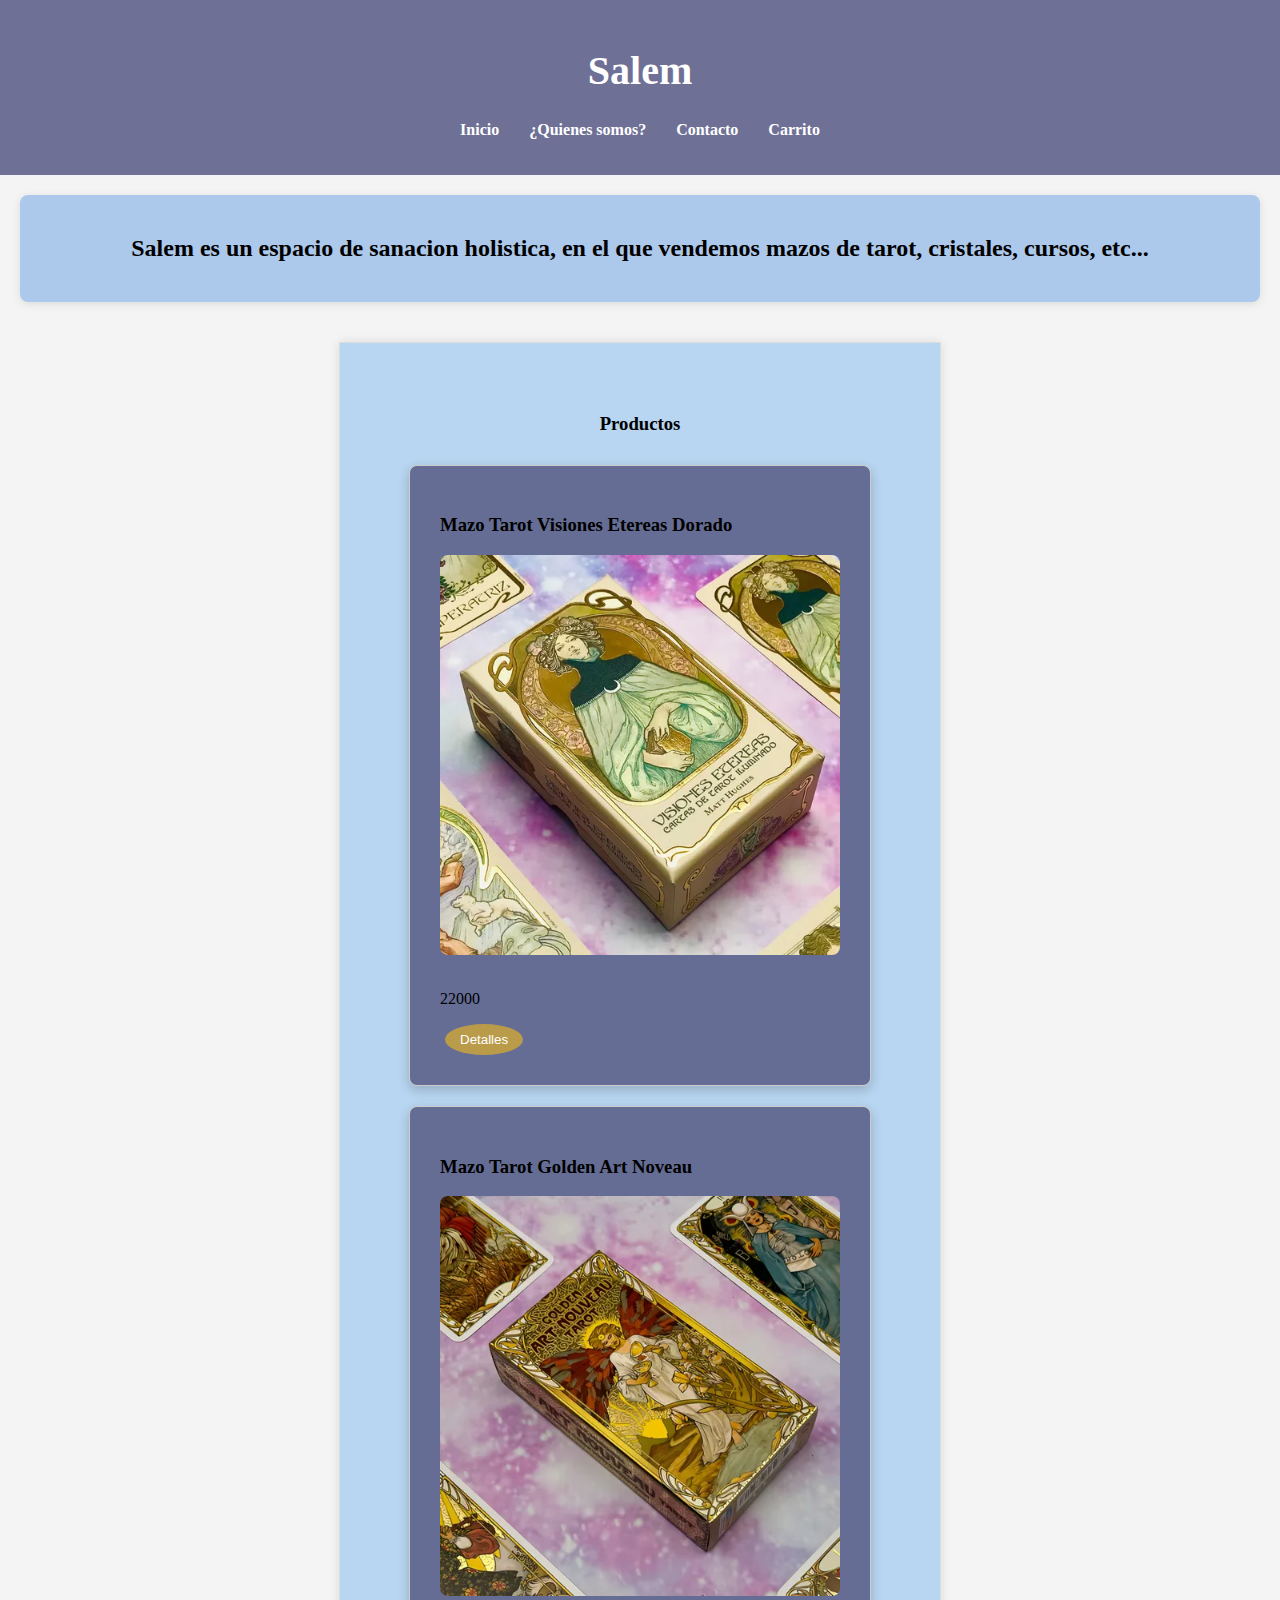
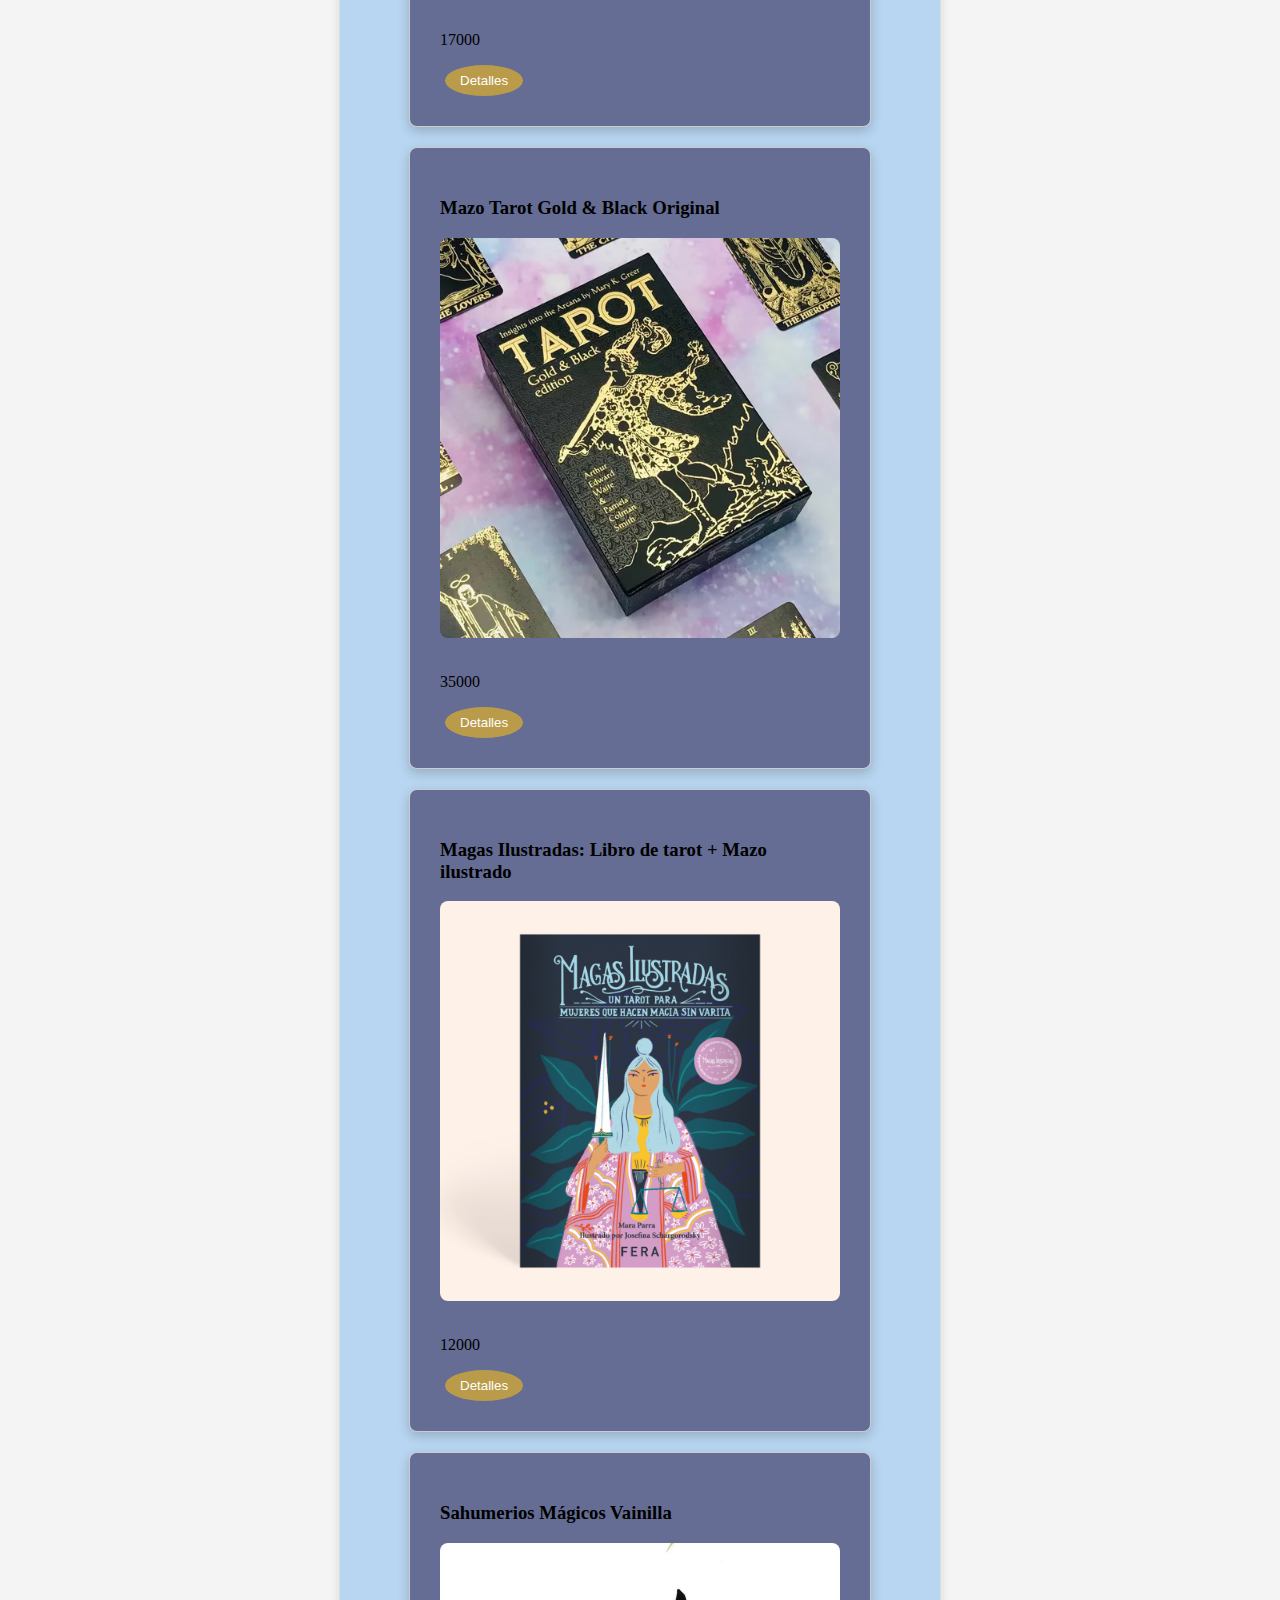
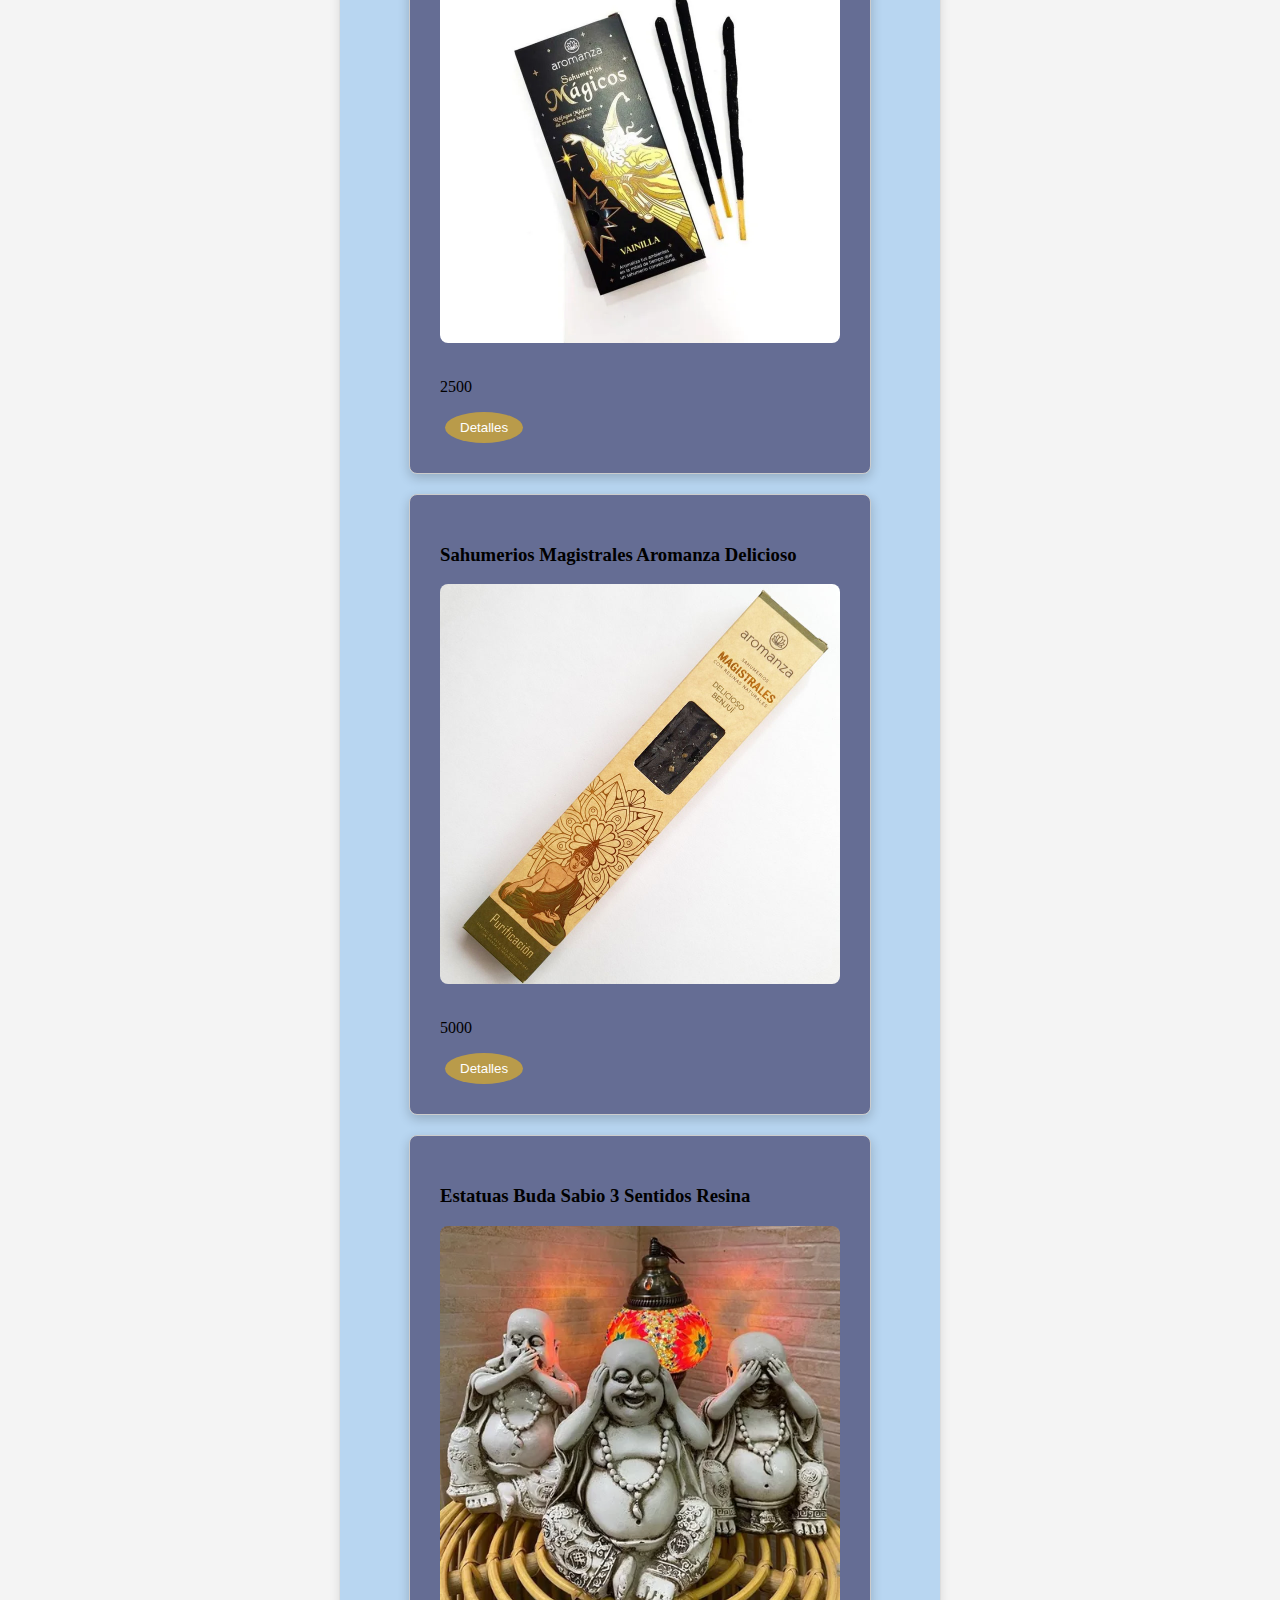
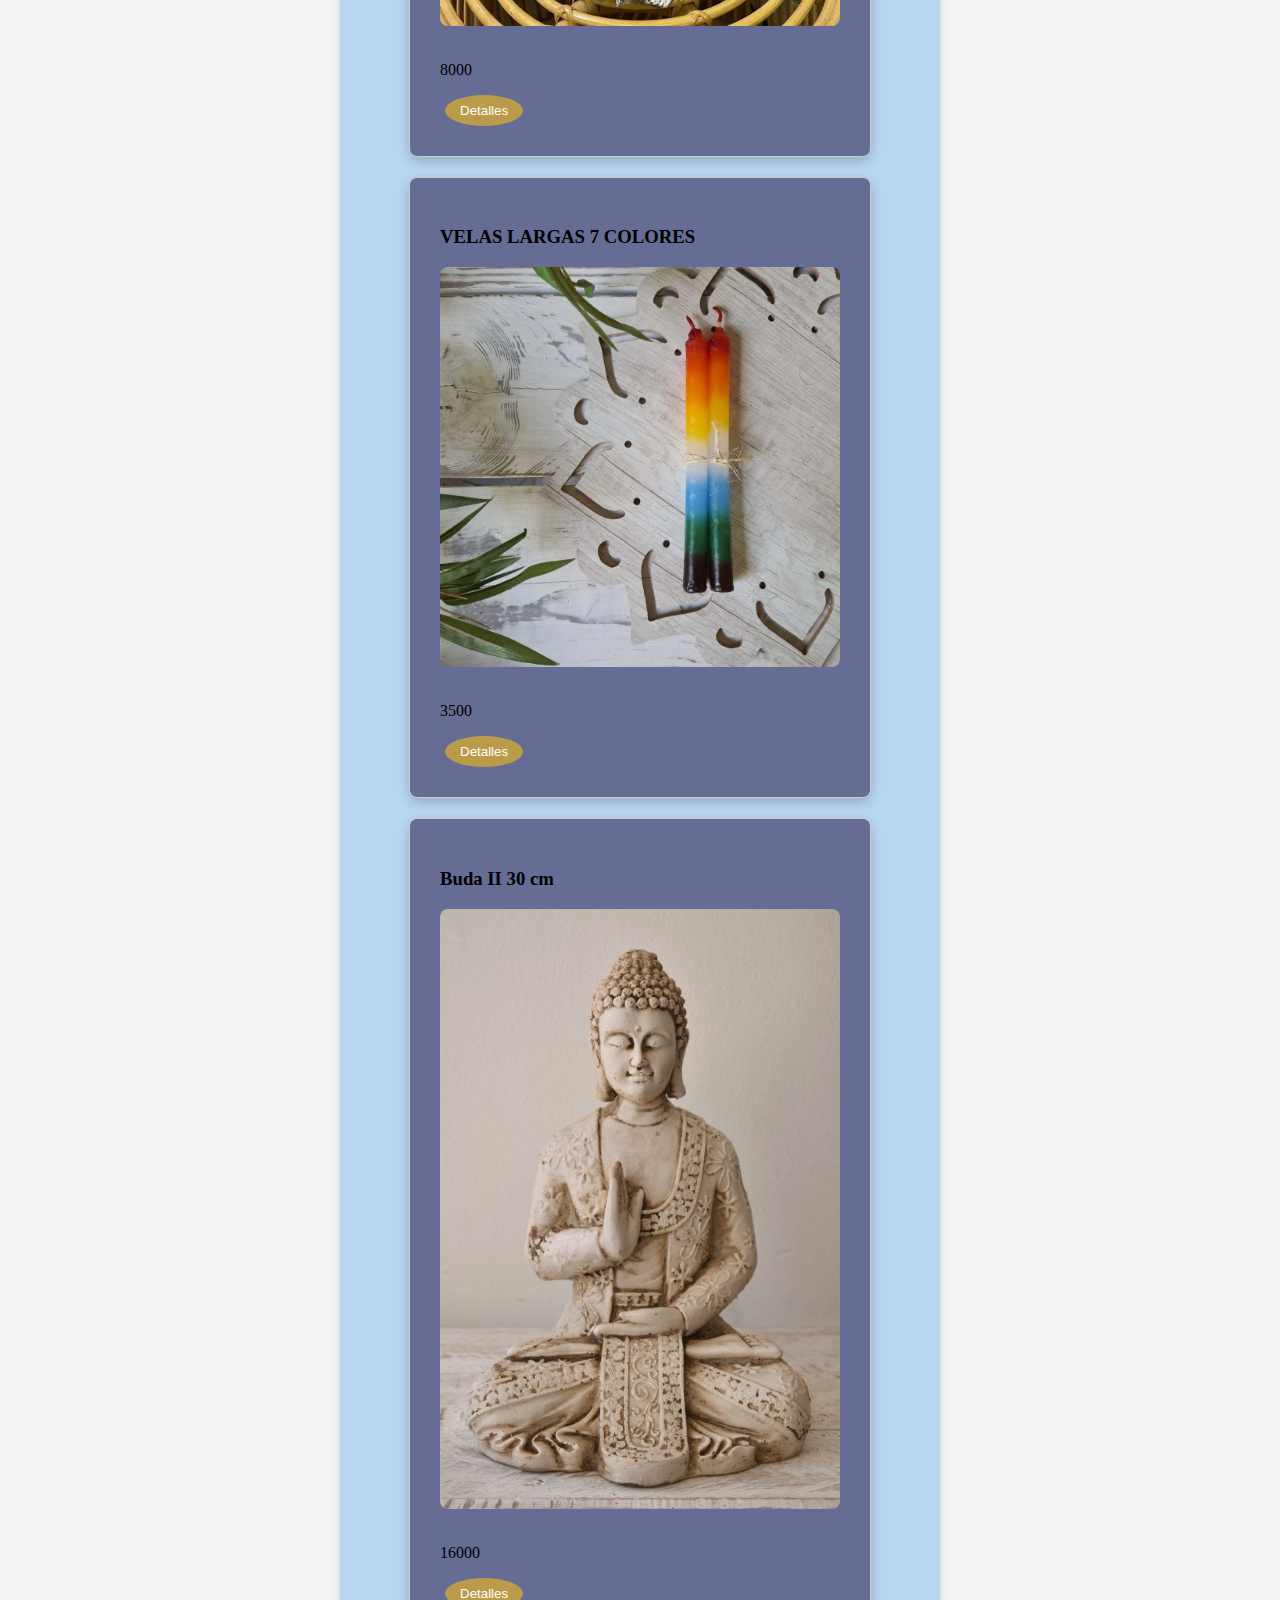
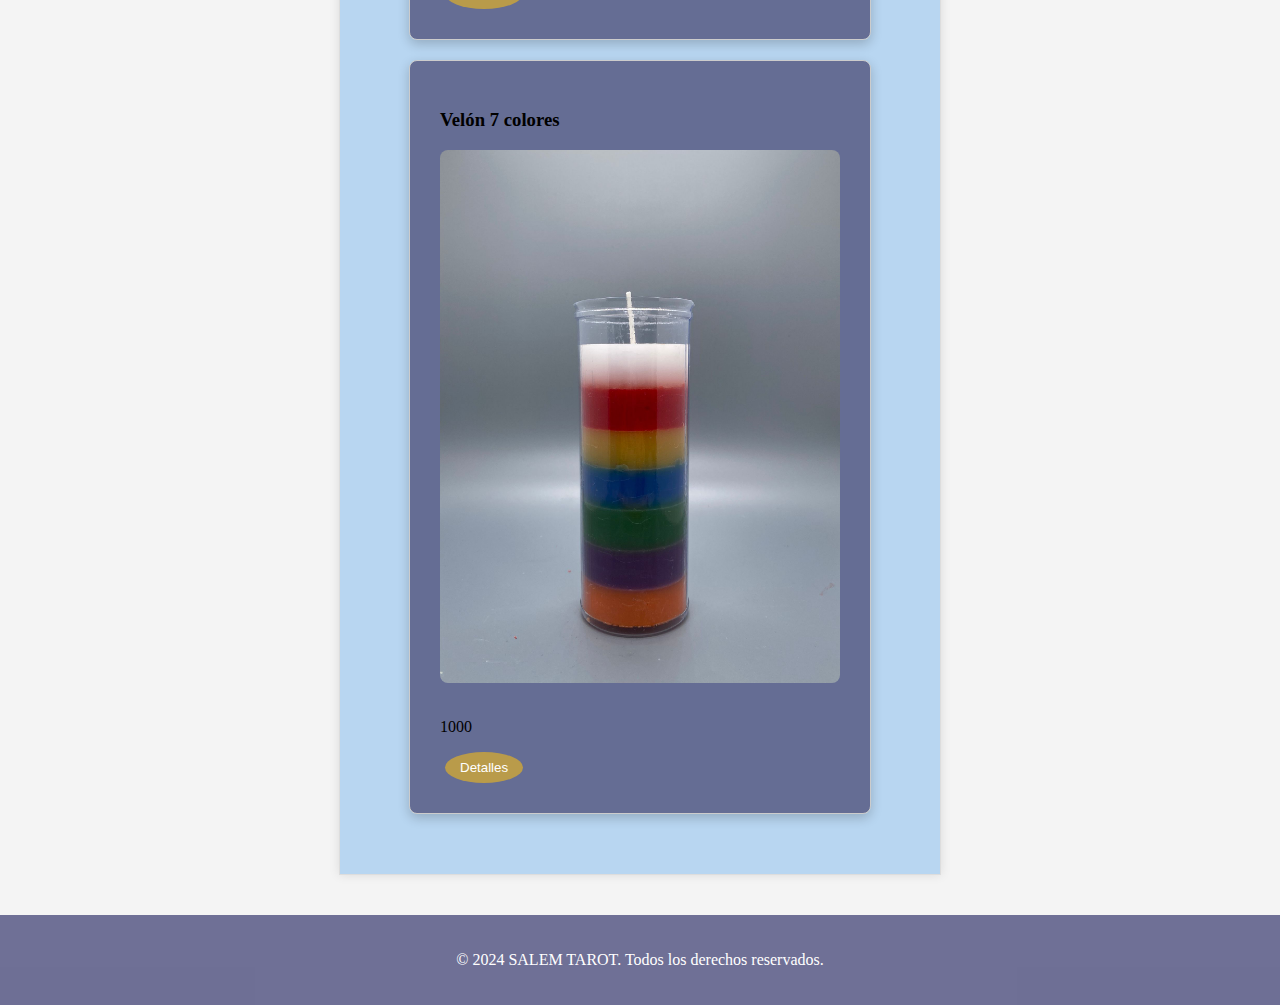
<file: carrito/index.html>
<!DOCTYPE html>
<html lang="en">
<head>
    <meta charset="UTF-8">
    <meta name="viewport" content="width=device-width, initial-scale=1.0">
    <title>Salem Tarot</title>
    <link rel="stylesheet" href="estilos.css">
</head>
<body>
<header>
    <h1 class="logo">Salem</h1>
    <nav>
        <ul id="ulmenu" class="menu">
        </ul>
    </nav>
</header>

<div id="presentacion" class="presentacion">
    <h2>Salem es un espacio de sanacion holistica, en el que vendemos mazos de tarot, cristales, cursos, etc...</h2>
</div>

<main>
    <h3 class="productos-title">Productos</h3>
    <section id="boxproductos" class="productos-container">
    </section>
</main>

<footer class="footer">
    <p>&copy; 2024 SALEM TAROT. Todos los derechos reservados.</p>
</footer>
<script src="funciones.js"></script>
</body>
</html>
</file>
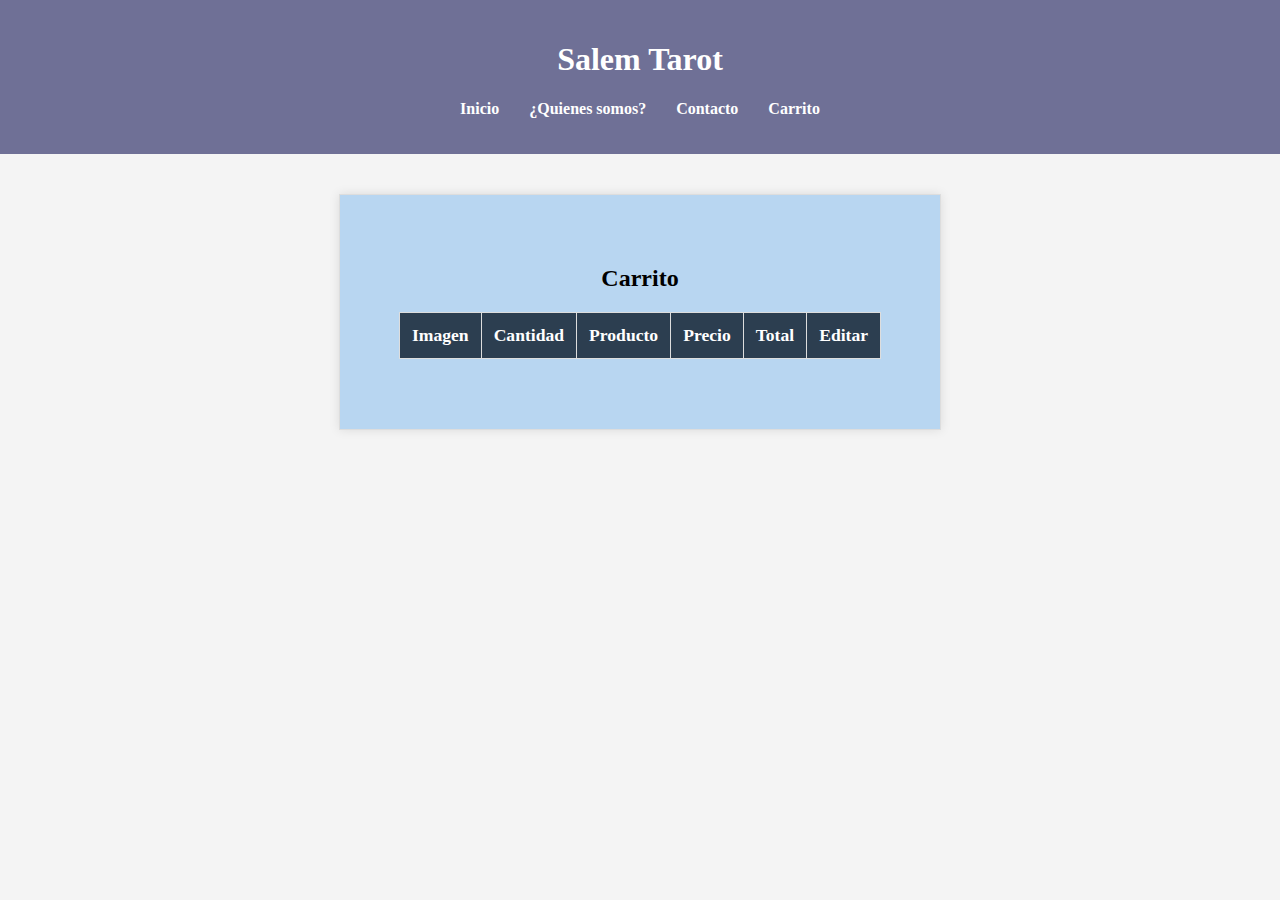
<file: carrito/carrito.html>
<!DOCTYPE html>
<html lang="en">
<head>
    <meta charset="UTF-8">
    <meta name="viewport" content="width=device-width, initial-scale=1.0">
    <title>Salem Tarot</title>
    <link rel="stylesheet" href="estilos.css">
</head>
<body>
    <header>
        <h1>Salem Tarot</h1>
        <nav>
            <ul id="ulmenu">
            </ul>
        </nav>
    </header>

    <main>
        <h2>Carrito</h2>
        <table>
        <thead>
            <tr>
                <th>Imagen</th>
                <th>Cantidad</th>
                <th>Producto</th>
                <th>Precio</th>
                <th>Total</th>
                <th>Editar</th>
            </tr>
        </thead>
        <tbody id="tablacarrito">
        </tbody>
    </table>
    </main>

    <footer>
    </footer>
    <script src="carrito.js"></script>
</body>
</html>
</file>
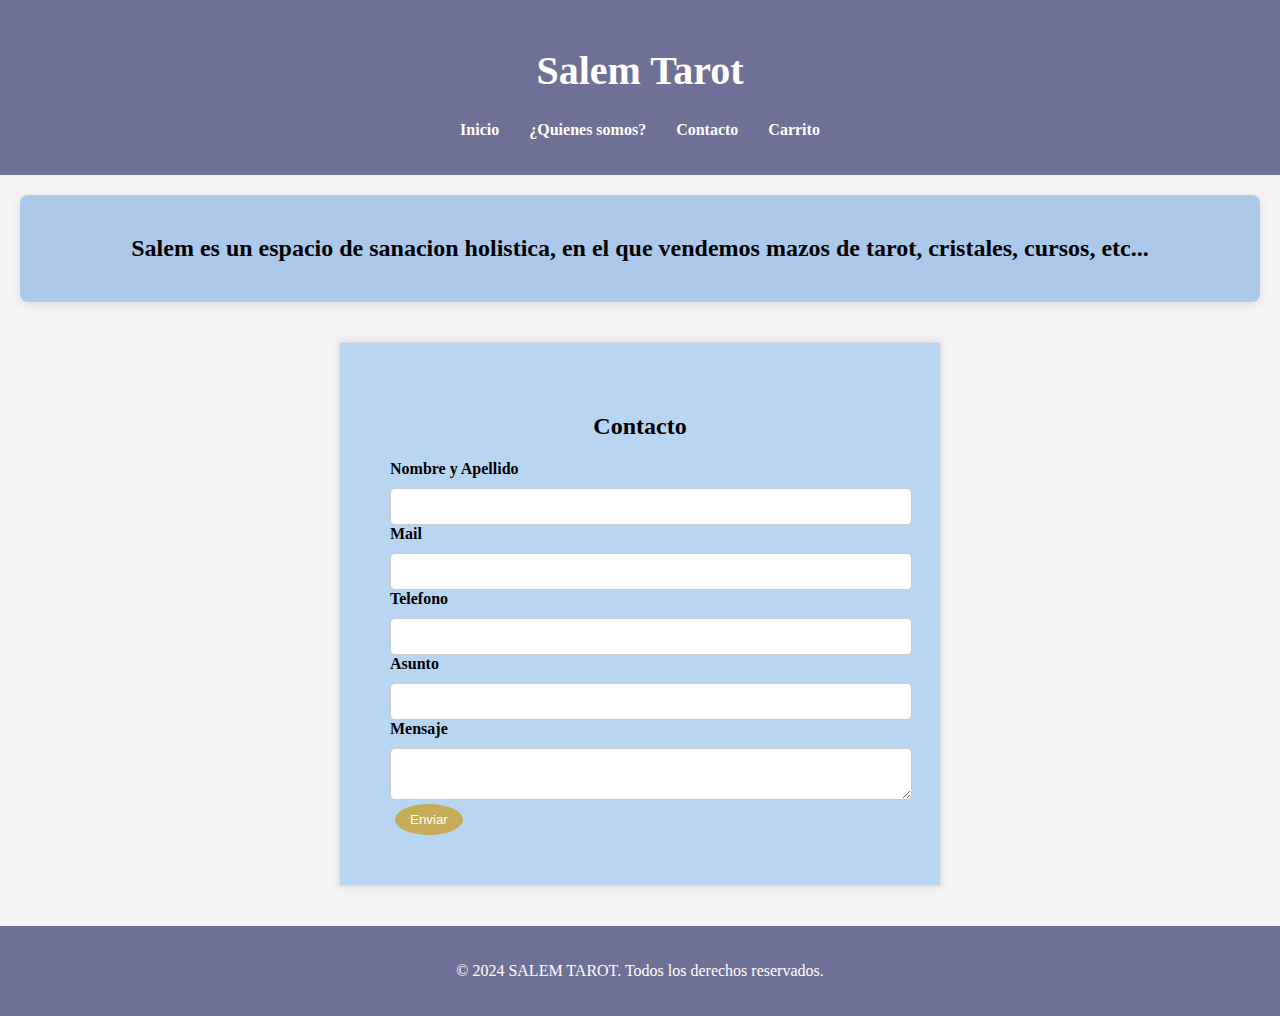
<file: carrito/contacto.html>
<!DOCTYPE html>
<html lang="en">
<head>
    <meta charset="UTF-8">
    <meta name="viewport" content="width=device-width, initial-scale=1.0">
    <title>Aura divina</title>
    <link rel="stylesheet" href="estilos.css">
</head>
<body>
<header>
    <h1 class="logo">Salem Tarot</h1>
    <nav>
        <ul id="ulmenu" class="menu">
        </ul>
    </nav>
</header>

<div id="presentacion" class="presentacion">
    <h2>Salem es un espacio de sanacion holistica, en el que vendemos mazos de tarot, cristales, cursos, etc...</h2>
</div>

<main>
    <h2>Contacto</h2>
    <form action="https://formspree.io/f/mjkvwyaz" method="POST">
      <label for="">Nombre y Apellido</label>
      <input type="text" required  name="nombre">
      <label for="">Mail</label>
      <input type="email" id="email" name="email" required>
      <label for="">Telefono</label>
      <input type="number" id="telefono" name="telefono" required>
      <label for="">Asunto</label>
      <input type="text" id="asunto" name="asunto" required>
      <label for="">Mensaje</label>
      <textarea name="mensaje" id="mensaje" ></textarea>
      <button type="submit">Enviar</button>
    </form>
  </main>

<footer class="footer">
    <p>&copy; 2024 SALEM TAROT. Todos los derechos reservados.</p>
</footer>
<script src="contacto.js"></script>
</body>
</html>
</file>
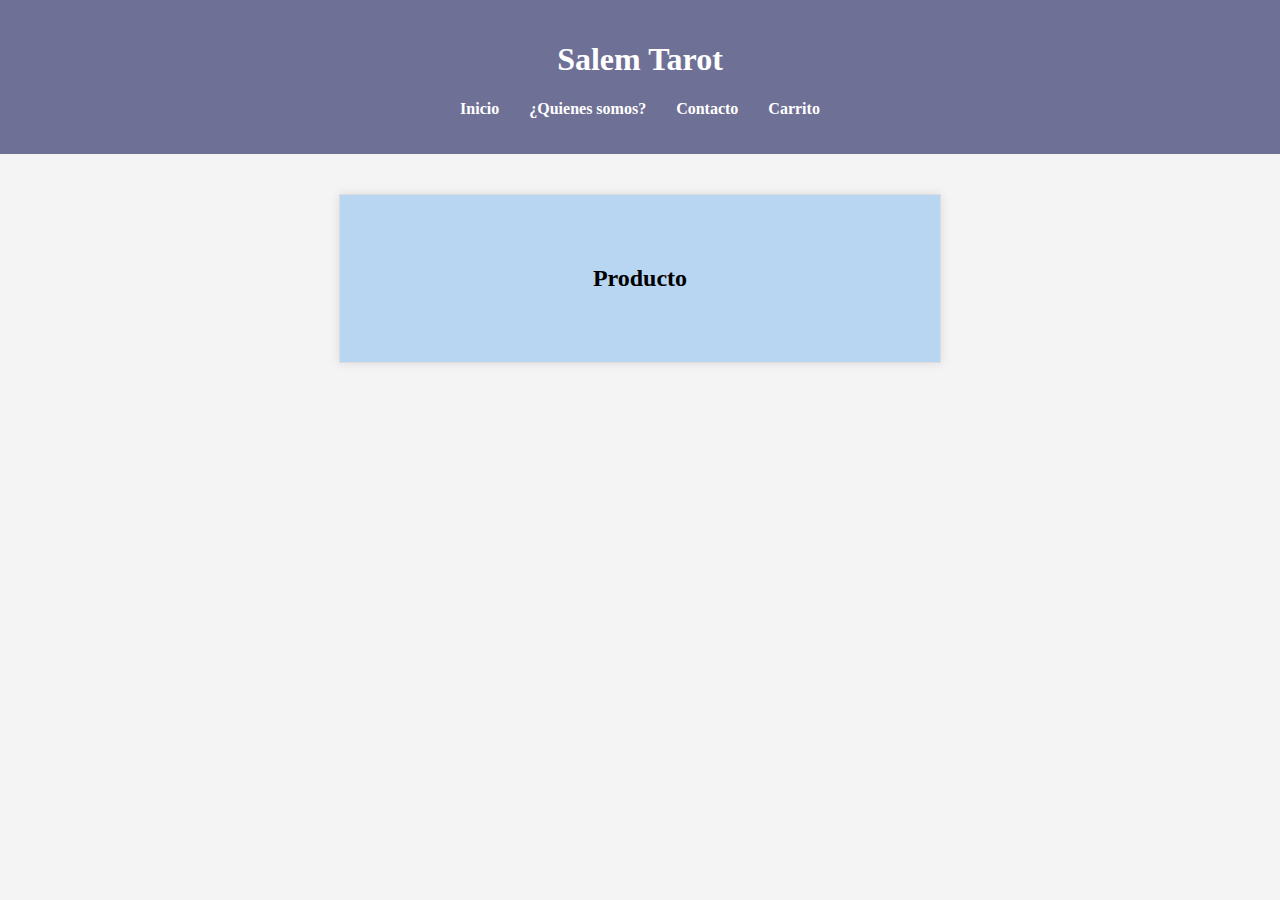
<file: carrito/detalle.html>
<!DOCTYPE html>
<html lang="en">
<head>
    <meta charset="UTF-8">
    <meta name="viewport" content="width=device-width, initial-scale=1.0">
    <title>Salem Tarot</title>
    <link rel="stylesheet" href="estilos.css">
</head>
<body>
    <header>
        <h1>Salem Tarot</h1>
        <nav>
            <ul id="ulmenu">
            </ul>
        </nav>
    </header>
    <main>
        <h2>Producto</h2>
        <section id="boxproductos">

        </section>

    </main>
    <footer>
    </footer>
    <script src="detalle.js"></script>
</body>
</html>
</file>
<file: carrito/estilos.css>
body {
    font-family: serif;
    background-color: #f4f4f4;
    margin: 0;
    padding: 0;
}

header, .footer {
    background: #14155598; 
    color: white;
    padding: 20px;
    text-align: center;
}

.logo {
    font-size: 2.5em;
}

.menu, #ulmenu {
    list-style: none;
    padding: 0;
}

.menu li, #ulmenu li {
    display: inline;
    margin: 0 15px;
}

.menu a, #ulmenu a {
    color: white;
    text-decoration: none;
    font-weight: bold;
}

.presentacion, .boxdetalle {
    text-align: center;
    padding: 20px;
    background: #81ade69f;
    margin: 20px;
    border-radius: 8px;
    box-shadow: 0 2px 10px rgba(0, 0, 0, 0.1);
}

.productos-title, h2 {
    text-align: center;
    margin: 20px 0;
}

.productos-container, #boxproductos {
    display: flex;
    flex-wrap: wrap;
    justify-content: center;
}

.productos-container div, .boxdetalle {
    background: #595f86e0;
    border: 1px solid #ccc;
    border-radius: 8px;
    margin: 10px;
    padding: 30px;
    width: 80%;
    max-width: 800px;
    box-shadow: 0 4px 12px rgba(0, 0, 0, 0.2);
}

.productos-container img, .boxdetalle img {
    max-width: 100%;
    border-radius: 8px;
    margin-bottom: 15px;
}

.precio {
    font-size: 1.8em;
    color: #2c3e50;
    font-weight: bold;
    margin-top: 10px;
}

.boxcontador {
    display: flex;
    align-items: center;
    justify-content: center;
    margin-top: 10px;
}

.boxcontador button, button {
    background: #2e3594b4;
    color: white;
    border: none;
    padding: 8px 15px;
    border-radius: 50%;
    cursor: pointer;
    margin: 0 5px;
    transition: background 0.3s ease, transform 0.2s;
}

.boxcontador button:hover, button:hover {
    background: #201e91cc;
    transform: scale(1.05);
}

button {
    background: #c9a33cd8;
}

button:hover {
    background: #694c15d8;
}

table {
    width: 90%;
    margin: 20px auto;
    border-collapse: collapse;
}

th, td {
    padding: 12px;
    text-align: center;
    border: 1px solid #ddd;
}

th {
    background-color: #2c3e50;
    color: white;
    font-size: 1.1em;
}

tbody tr:hover {
    background-color: #e0e7ff;
}

main {
    max-width: 500px;
    align-items: center;
    margin: 40px auto;
    padding: 50px;
    background-color: #74b3ee77;
    border: 1px solid #ddd;
    box-shadow: 0 0 10px rgba(0, 0, 0, 0.1);
}

.campo {
    margin-bottom: 20px;
}

label {
    display: block;
    margin-bottom: 10px;
    font-weight: bold;
}

input, textarea {
    width: 100%;
    padding: 10px;
    border: 1px solid #ccc;
    border-radius: 5px;
}
</file>
